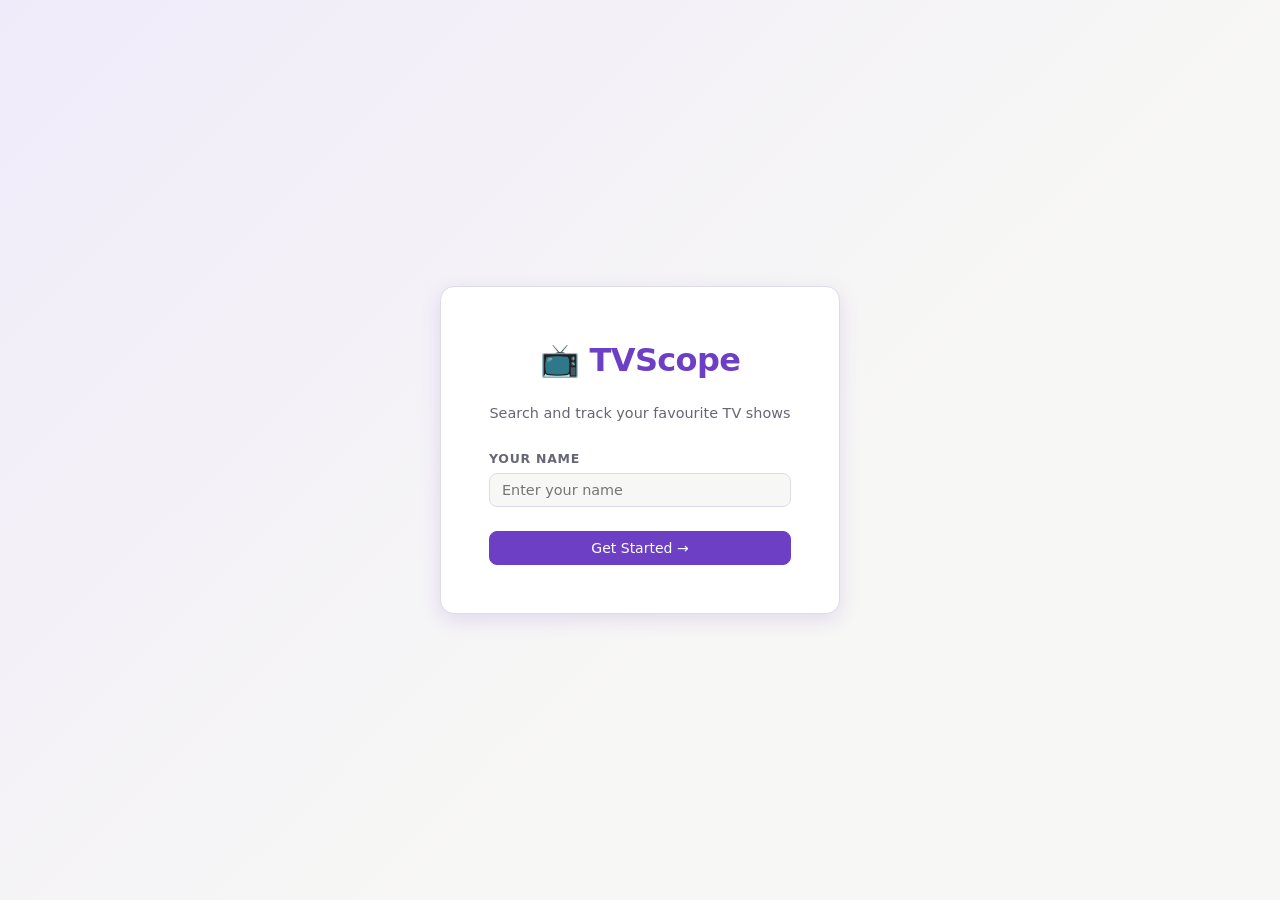
<file: index.html>
<!DOCTYPE html>
<html lang="en">
<head>
  <meta charset="UTF-8">
  <meta name="viewport" content="width=device-width, initial-scale=1.0">
  <title>TVScope — Search Shows</title>
  <link rel="stylesheet" href="css/style.css">
</head>
<body>
  <header>
    <nav class="nav">
      <a class="nav__logo" href="index.html">📺 TVScope</a>
      <div class="nav__links">
        <a href="index.html" class="nav__link nav__link--active">Search</a>
        <a href="saved.html" class="nav__link">Watchlist</a>
        <a href="about.html" class="nav__link">About</a>
      </div>
      <div class="nav__user">
        <span id="nav-user" class="nav__username"></span>
        <button id="logout-btn" class="btn btn--sm" type="button">Logout</button>
      </div>
    </nav>
  </header>

  <main class="main">
    <section class="search-section">
      <h1 class="search-section__title">Find TV Shows</h1>

      <form id="search-form" class="search-form" novalidate>

        <div class="field">
          <label for="query-input" class="field__label">Show name</label>
          <input
            id="query-input"
            class="field__input"
            type="text"
            name="query"
            placeholder="e.g. Breaking Bad, The Office…"
            required
            minlength="2"
            autocomplete="off"
          >
          <span id="query-error" class="field__error" hidden>Please enter at least 2 characters.</span>
        </div>

        <div class="field">
          <label for="status-select" class="field__label">Status</label>
          <select id="status-select" class="field__input" name="status">
            <option value="">All statuses</option>
            <option value="Running">Running</option>
            <option value="Ended">Ended</option>
            <option value="In Development">In Development</option>
          </select>
        </div>

        <div class="field field--inline">
          <input type="checkbox" id="rated-only" name="rated" class="field__checkbox">
          <label for="rated-only" class="field__label">Rated shows only</label>
        </div>

        <div class="search-form__actions">
          <button type="submit" class="btn btn--primary">Search</button>
          <button type="reset" id="reset-btn" class="btn">Clear</button>
        </div>

      </form>
    </section>

    <section class="results-section">
      <p id="loading-msg" class="loading-msg" hidden>⏳ Searching shows…</p>
      <p id="error-msg" class="error-msg" hidden></p>
      <p id="results-count" class="results-count" hidden></p>
      <div id="results-grid" class="show-grid"></div>
    </section>
  </main>

  <footer class="footer">
    <p>Data from <a href="https://www.tvmaze.com/" target="_blank" rel="noopener">TVmaze</a></p>
  </footer>

  <script type="module" src="js/main.js"></script>
</body>
</html>
</file>
<file: css/style.css>
/* ── Custom Properties ────────────────────────────── */
:root {
  --color-bg: #f7f7f5;
  --color-surface: #ffffff;
  --color-primary: #6c3fc5;
  --color-primary-hover: #5a32a3;
  --color-danger: #e53935;
  --color-danger-hover: #c62828;
  --color-success: #2e7d32;
  --color-text: #1a1a2e;
  --color-text-muted: #666677;
  --color-border: #dddde8;

  --space-xs: 0.25rem;
  --space-sm: 0.5rem;
  --space-md: 1rem;
  --space-lg: 1.5rem;
  --space-xl: 2rem;
  --space-2xl: 3rem;

  --radius: 8px;
  --radius-lg: 14px;
  --shadow: 0 2px 8px rgba(0, 0, 0, 0.08);
  --shadow-hover: 0 6px 20px rgba(108, 63, 197, 0.15);
  --font: 'Segoe UI', system-ui, sans-serif;
  --transition: 0.18s ease;
  --nav-height: 58px;
  --grid-cols: 4;
}

/* ── Reset ────────────────────────────────────────── */
*, *::before, *::after { box-sizing: border-box; margin: 0; padding: 0; }

body {
  font-family: var(--font);
  background-color: var(--color-bg);
  color: var(--color-text);
  line-height: 1.6;
  min-height: 100vh;
  display: flex;
  flex-direction: column;
}

a { color: var(--color-primary); text-decoration: none; }
a:hover { text-decoration: underline; }
img { max-width: 100%; display: block; }
code {
  background: var(--color-bg);
  border: 1px solid var(--color-border);
  padding: 0.1em 0.35em;
  border-radius: 4px;
  font-size: 0.85em;
}

/* ── Nav — Flexbox ────────────────────────────────── */
.nav {
  display: flex;
  align-items: center;
  gap: var(--space-lg);
  height: var(--nav-height);
  padding: 0 var(--space-xl);
  background: var(--color-surface);
  border-bottom: 1px solid var(--color-border);
  position: sticky;
  top: 0;
  z-index: 10;
}

.nav__logo {
  font-size: 1.15rem;
  font-weight: 700;
  color: var(--color-primary);
  margin-right: auto;
  text-decoration: none;
}

.nav__links { display: flex; gap: var(--space-xs); }

.nav__link {
  color: var(--color-text-muted);
  font-size: 0.9rem;
  font-weight: 500;
  padding: var(--space-xs) var(--space-sm);
  border-radius: var(--radius);
  transition: color var(--transition), background var(--transition);
}

.nav__link:hover { color: var(--color-text); background: var(--color-bg); text-decoration: none; }
.nav__link--active { color: var(--color-primary); background: rgba(108,63,197,0.08); }
.nav__link--active:hover { color: var(--color-primary); }

.nav__user { display: flex; align-items: center; gap: var(--space-sm); }
.nav__username { font-size: 0.85rem; color: var(--color-text-muted); }

/* ── Buttons — Flexbox ────────────────────────────── */
.btn {
  display: inline-flex;
  align-items: center;
  justify-content: center;
  gap: var(--space-xs);
  padding: var(--space-sm) var(--space-md);
  border: 1px solid var(--color-border);
  border-radius: var(--radius);
  background: var(--color-surface);
  color: var(--color-text);
  font: 500 0.875rem var(--font);
  cursor: pointer;
  transition: background var(--transition), border-color var(--transition), box-shadow var(--transition);
  white-space: nowrap;
  text-decoration: none;
}

.btn:hover { background: var(--color-bg); }

.btn--primary {
  background: var(--color-primary);
  color: #fff;
  border-color: var(--color-primary);
}
.btn--primary:hover { background: var(--color-primary-hover); border-color: var(--color-primary-hover); }

.btn--danger { background: var(--color-danger); color: #fff; border-color: var(--color-danger); }
.btn--danger:hover { background: var(--color-danger-hover); }

.btn--success { background: var(--color-success); color: #fff; border-color: var(--color-success); }

.btn--sm { padding: 0.2rem 0.6rem; font-size: 0.8rem; }
.btn--full { width: 100%; }

/* ── Main ─────────────────────────────────────────── */
.main {
  flex: 1;
  max-width: 1180px;
  width: 100%;
  margin: 0 auto;
  padding: var(--space-xl) var(--space-lg);
}

/* ── Search section ───────────────────────────────── */
.search-section { margin-bottom: var(--space-xl); }

.search-section__title {
  font-size: 1.7rem;
  font-weight: 700;
  margin-bottom: var(--space-lg);
  letter-spacing: -0.02em;
}

/* ── Search form — Flexbox ────────────────────────── */
.search-form {
  display: flex;
  flex-wrap: wrap;
  gap: var(--space-md);
  align-items: flex-end;
  background: var(--color-surface);
  border: 1px solid var(--color-border);
  border-radius: var(--radius-lg);
  padding: var(--space-lg);
  box-shadow: var(--shadow);
}

.search-form__actions { display: flex; gap: var(--space-sm); align-items: flex-end; }

/* ── Field ────────────────────────────────────────── */
.field {
  display: flex;
  flex-direction: column;
  gap: var(--space-xs);
  flex: 1;
  min-width: 160px;
}

.field--inline {
  flex-direction: row;
  align-items: center;
  gap: var(--space-sm);
  flex: 0 0 auto;
  min-width: unset;
}

.field__label {
  font-size: 0.78rem;
  font-weight: 600;
  color: var(--color-text-muted);
  text-transform: uppercase;
  letter-spacing: 0.06em;
}

.field--inline .field__label { text-transform: none; font-size: 0.9rem; font-weight: 400; }

.field__input {
  padding: 0.5rem 0.75rem;
  border: 1px solid var(--color-border);
  border-radius: var(--radius);
  background: var(--color-bg);
  color: var(--color-text);
  font: 0.9rem var(--font);
  transition: border-color var(--transition), box-shadow var(--transition);
}

.field__input:focus {
  outline: none;
  border-color: var(--color-primary);
  box-shadow: 0 0 0 3px rgba(108,63,197,0.15);
}

.field__checkbox { width: 16px; height: 16px; accent-color: var(--color-primary); cursor: pointer; }

.field__error { color: var(--color-danger); font-size: 0.78rem; }

/* ── Status messages ──────────────────────────────── */
.loading-msg {
  text-align: center;
  padding: var(--space-xl);
  color: var(--color-text-muted);
}

.error-msg {
  padding: var(--space-md) var(--space-lg);
  background: #fdecea;
  border: 1px solid #f5c6c4;
  border-radius: var(--radius);
  color: var(--color-danger);
  font-size: 0.9rem;
}

.results-count {
  font-size: 0.85rem;
  color: var(--color-text-muted);
  margin-bottom: var(--space-md);
}

/* ── Show Grid — CSS Grid ─────────────────────────── */
.show-grid {
  display: grid;
  grid-template-columns: repeat(var(--grid-cols), 1fr);
  gap: var(--space-lg);
}

/* ── Show Card — Flexbox ──────────────────────────── */
.show-card {
  background: var(--color-surface);
  border: 1px solid var(--color-border);
  border-radius: var(--radius-lg);
  overflow: hidden;
  box-shadow: var(--shadow);
  display: flex;
  flex-direction: column;
  transition: box-shadow var(--transition), transform var(--transition);
}

.show-card:hover {
  box-shadow: var(--shadow-hover);
  transform: translateY(-2px);
}

.show-card__img-wrap {
  width: 100%;
  aspect-ratio: 2 / 3;
  background: var(--color-bg);
  overflow: hidden;
  flex-shrink: 0;
}

.show-card__img {
  width: 100%;
  height: 100%;
  object-fit: cover;
  transition: transform 0.3s ease;
}

.show-card:hover .show-card__img { transform: scale(1.04); }

.show-card__no-img {
  width: 100%;
  height: 100%;
  display: flex;
  align-items: center;
  justify-content: center;
  font-size: 3rem;
  color: var(--color-border);
}

.show-card__body {
  padding: var(--space-md);
  display: flex;
  flex-direction: column;
  gap: var(--space-xs);
  flex: 1;
}

.show-card__title {
  font-size: 0.95rem;
  font-weight: 700;
  line-height: 1.3;
}

.show-card__meta {
  font-size: 0.78rem;
  color: var(--color-text-muted);
}

.show-card__status {
  display: inline-block;
  font-size: 0.7rem;
  font-weight: 700;
  padding: 0.15rem 0.5rem;
  border-radius: 999px;
  background: rgba(108,63,197,0.1);
  color: var(--color-primary);
  margin-bottom: var(--space-xs);
  align-self: flex-start;
}

.show-card__status--ended {
  background: rgba(229,57,53,0.1);
  color: var(--color-danger);
}

.show-card__actions {
  display: flex;
  gap: var(--space-xs);
  margin-top: auto;
  padding-top: var(--space-sm);
}

/* ── Saved page ───────────────────────────────────── */
.page-section { margin-bottom: var(--space-2xl); }

.page-section__title {
  font-size: 1.7rem;
  font-weight: 700;
  margin-bottom: var(--space-lg);
  letter-spacing: -0.02em;
}

.empty-msg {
  text-align: center;
  padding: var(--space-2xl);
  color: var(--color-text-muted);
  font-size: 0.95rem;
}

.watched-badge {
  font-size: 0.7rem;
  font-weight: 700;
  padding: 0.15rem 0.5rem;
  border-radius: 999px;
  background: rgba(46,125,50,0.12);
  color: var(--color-success);
  align-self: flex-start;
}

/* ── About page ───────────────────────────────────── */
.about-grid {
  display: grid;
  grid-template-columns: repeat(2, 1fr);
  gap: var(--space-lg);
}

.about-card {
  background: var(--color-surface);
  border: 1px solid var(--color-border);
  border-radius: var(--radius-lg);
  padding: var(--space-lg);
  display: flex;
  flex-direction: column;
  gap: var(--space-sm);
}

.about-card__heading {
  font-size: 1rem;
  font-weight: 700;
  color: var(--color-primary);
}

.about-card p { font-size: 0.9rem; color: var(--color-text-muted); line-height: 1.7; }

.about-card__list {
  list-style: none;
  display: flex;
  flex-direction: column;
  gap: 0.3rem;
}

.about-card__list li {
  font-size: 0.88rem;
  color: var(--color-text-muted);
  padding-left: var(--space-md);
  position: relative;
}

.about-card__list li::before { content: '▸'; position: absolute; left: 0; color: var(--color-primary); }

/* ── Login page ───────────────────────────────────── */
.login-page { background: linear-gradient(135deg, #f0ebfa 0%, var(--color-bg) 60%); }

.login-main {
  min-height: 100vh;
  display: flex;
  align-items: center;
  justify-content: center;
  padding: var(--space-lg);
}

.login-card {
  background: var(--color-surface);
  border: 1px solid var(--color-border);
  border-radius: var(--radius-lg);
  padding: var(--space-2xl);
  width: 100%;
  max-width: 400px;
  box-shadow: var(--shadow-hover);
  display: flex;
  flex-direction: column;
  gap: var(--space-md);
}

.login-card__title {
  font-size: 2rem;
  font-weight: 700;
  color: var(--color-primary);
  text-align: center;
  letter-spacing: -0.02em;
}

.login-card__subtitle {
  text-align: center;
  color: var(--color-text-muted);
  font-size: 0.9rem;
}

.login-form { display: flex; flex-direction: column; gap: var(--space-lg); margin-top: var(--space-sm); }

/* ── Footer ───────────────────────────────────────── */
.footer {
  text-align: center;
  padding: var(--space-lg);
  border-top: 1px solid var(--color-border);
  color: var(--color-text-muted);
  font-size: 0.82rem;
  background: var(--color-surface);
  margin-top: auto;
}

/* ── Mobile ≤600px ────────────────────────────────── */
@media (max-width: 600px) {
  :root { --grid-cols: 1; }

  .nav { padding: 0 var(--space-md); gap: var(--space-sm); }
  .nav__username { display: none; }
  .main { padding: var(--space-md); }
  .search-section__title, .page-section__title { font-size: 1.3rem; }
  .search-form { flex-direction: column; }
  .field { min-width: unset; width: 100%; }
  .about-grid { grid-template-columns: 1fr; }
  .login-card { padding: var(--space-xl) var(--space-lg); }
}

/* ── Tablet 601–1023px ────────────────────────────── */
@media (min-width: 601px) and (max-width: 1023px) {
  :root { --grid-cols: 2; }
  .about-grid { grid-template-columns: 1fr; }
}

/* ── Desktop ≥1024px ──────────────────────────────── */
@media (min-width: 1024px) {
  :root { --grid-cols: 4; }
  .search-form { flex-wrap: nowrap; }
}
</file>
